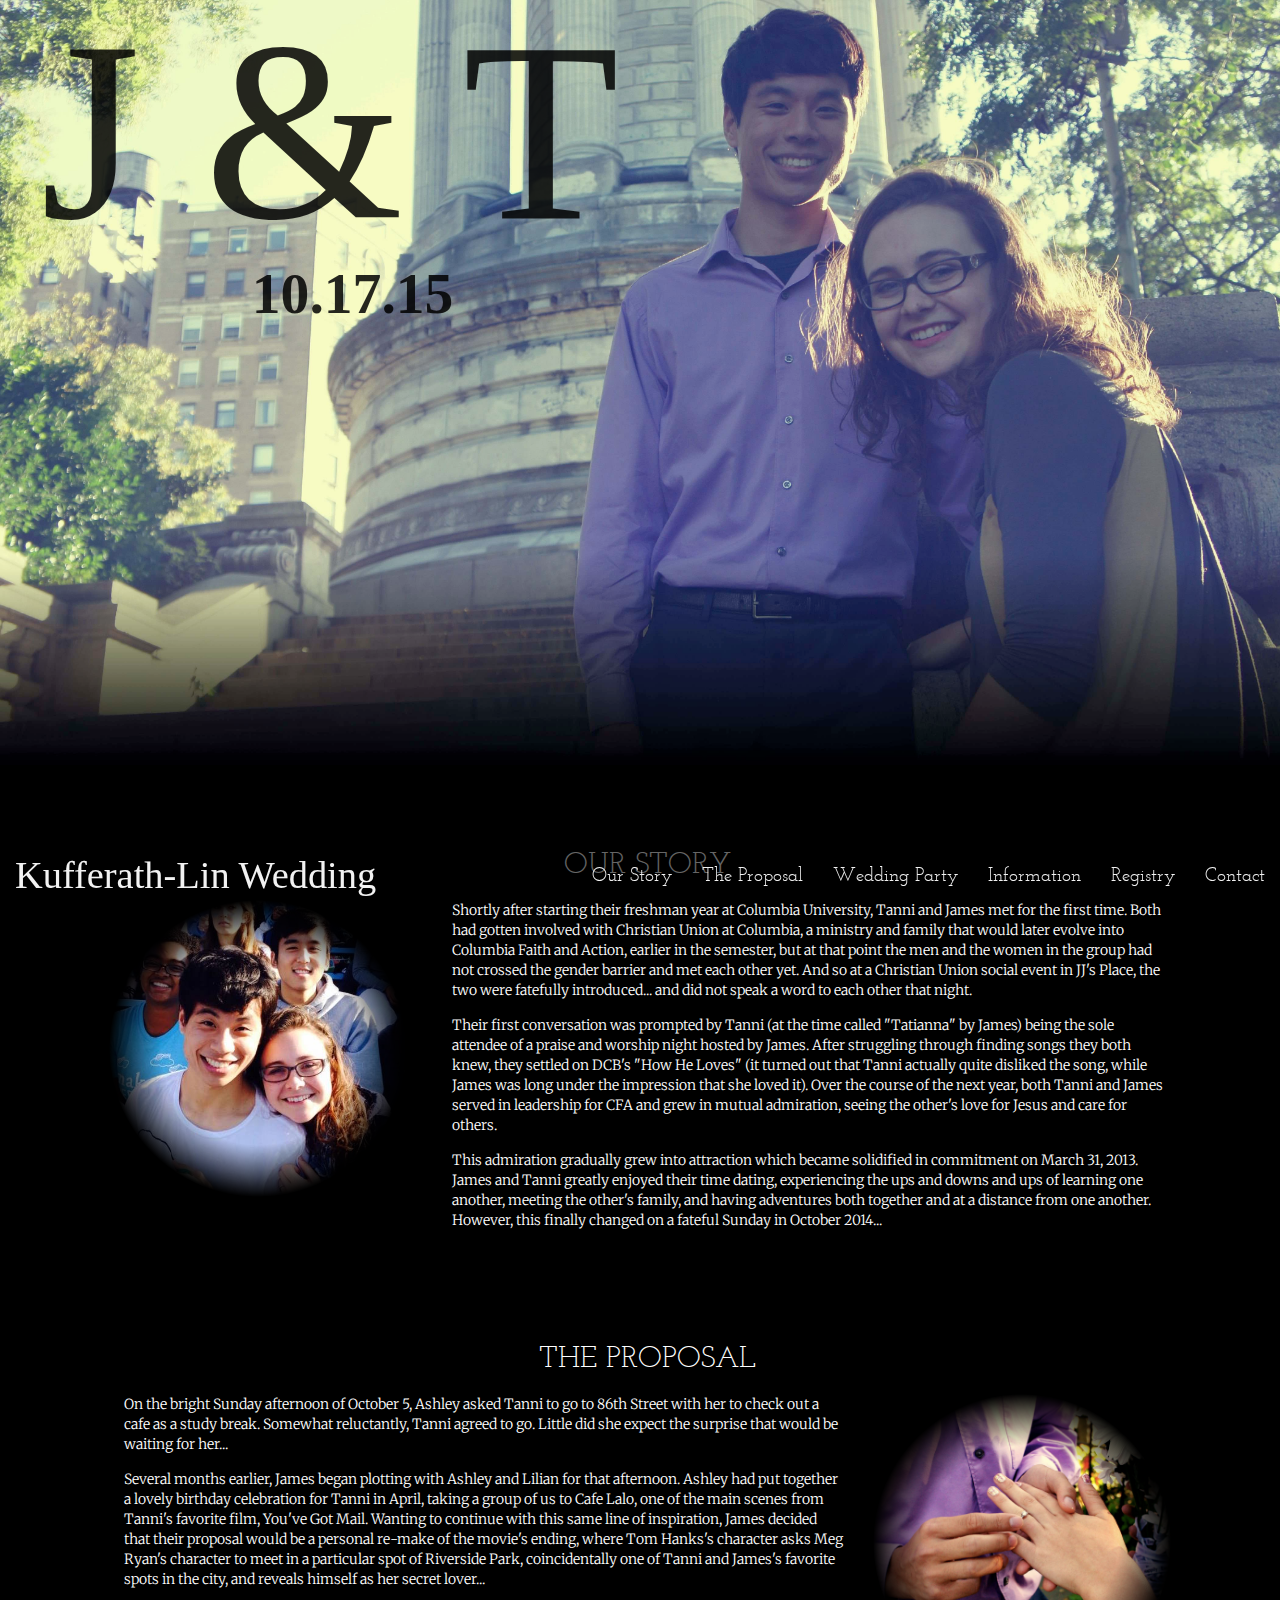
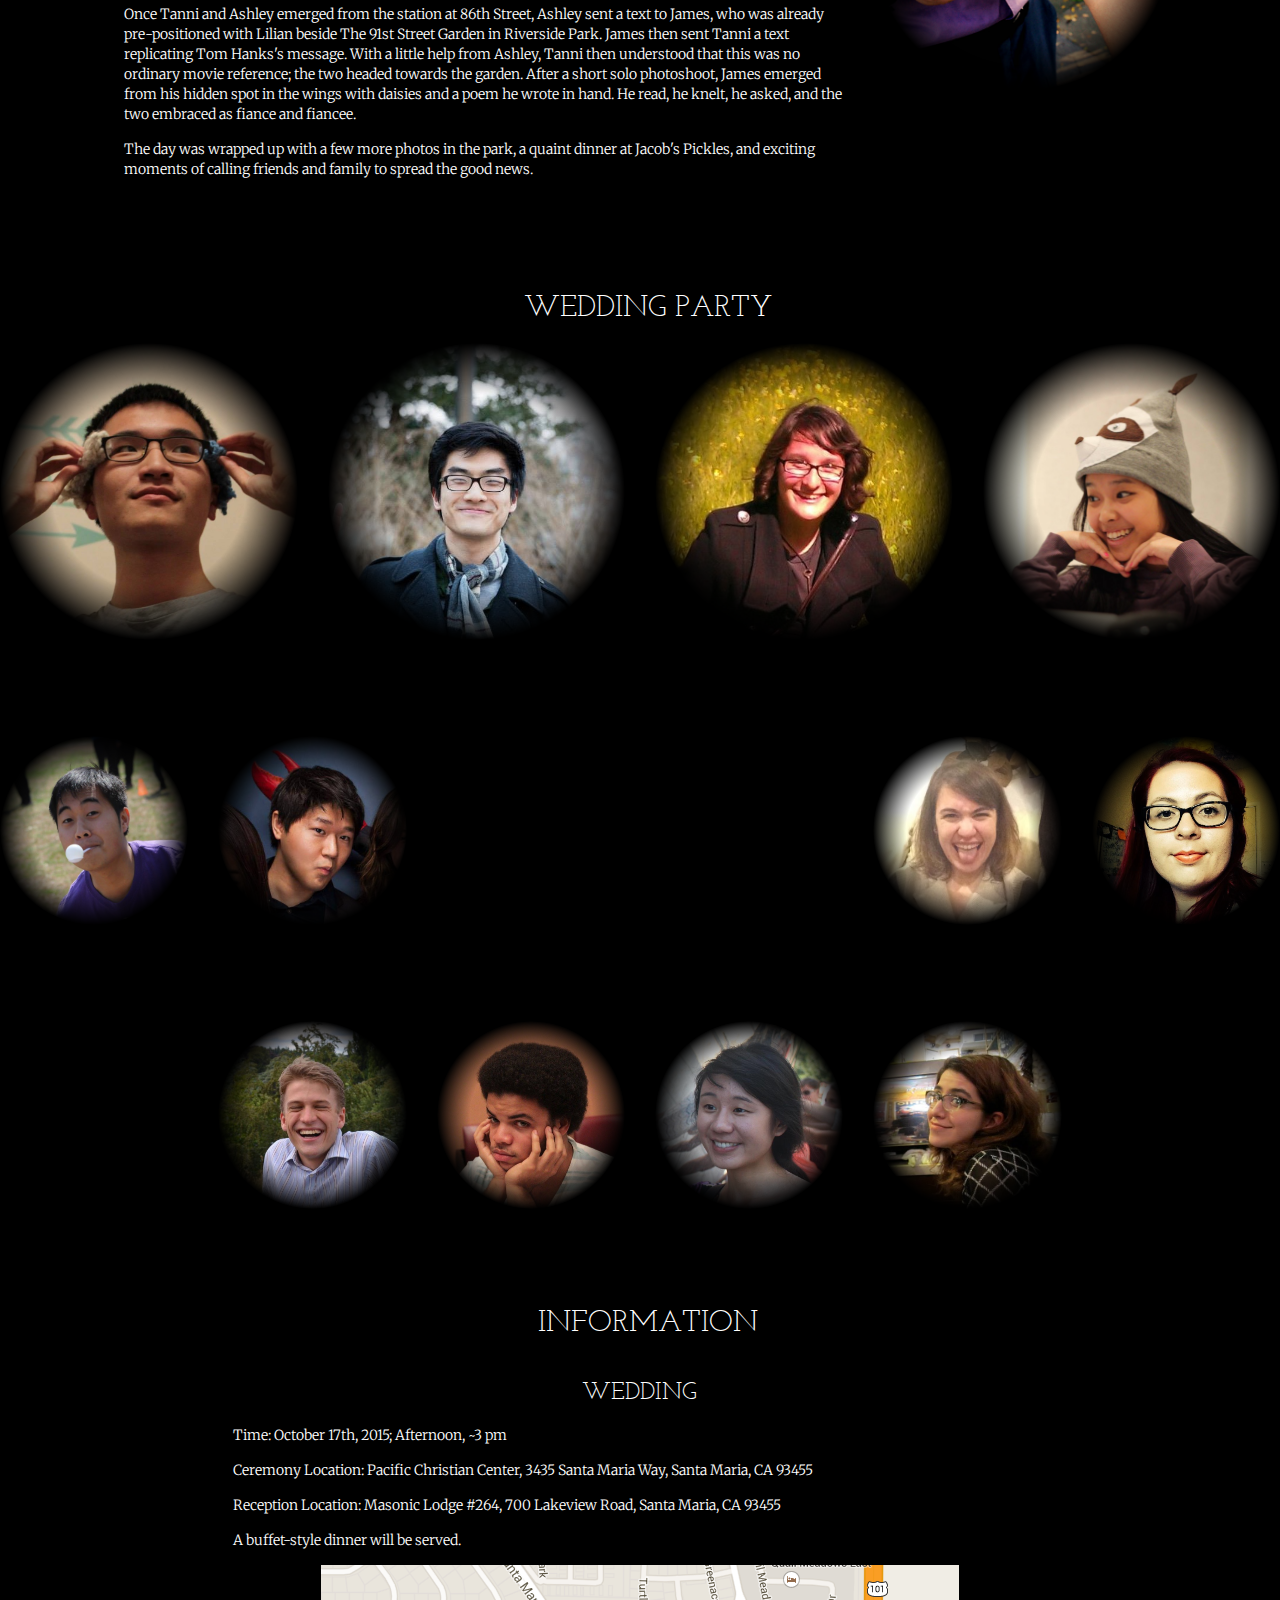
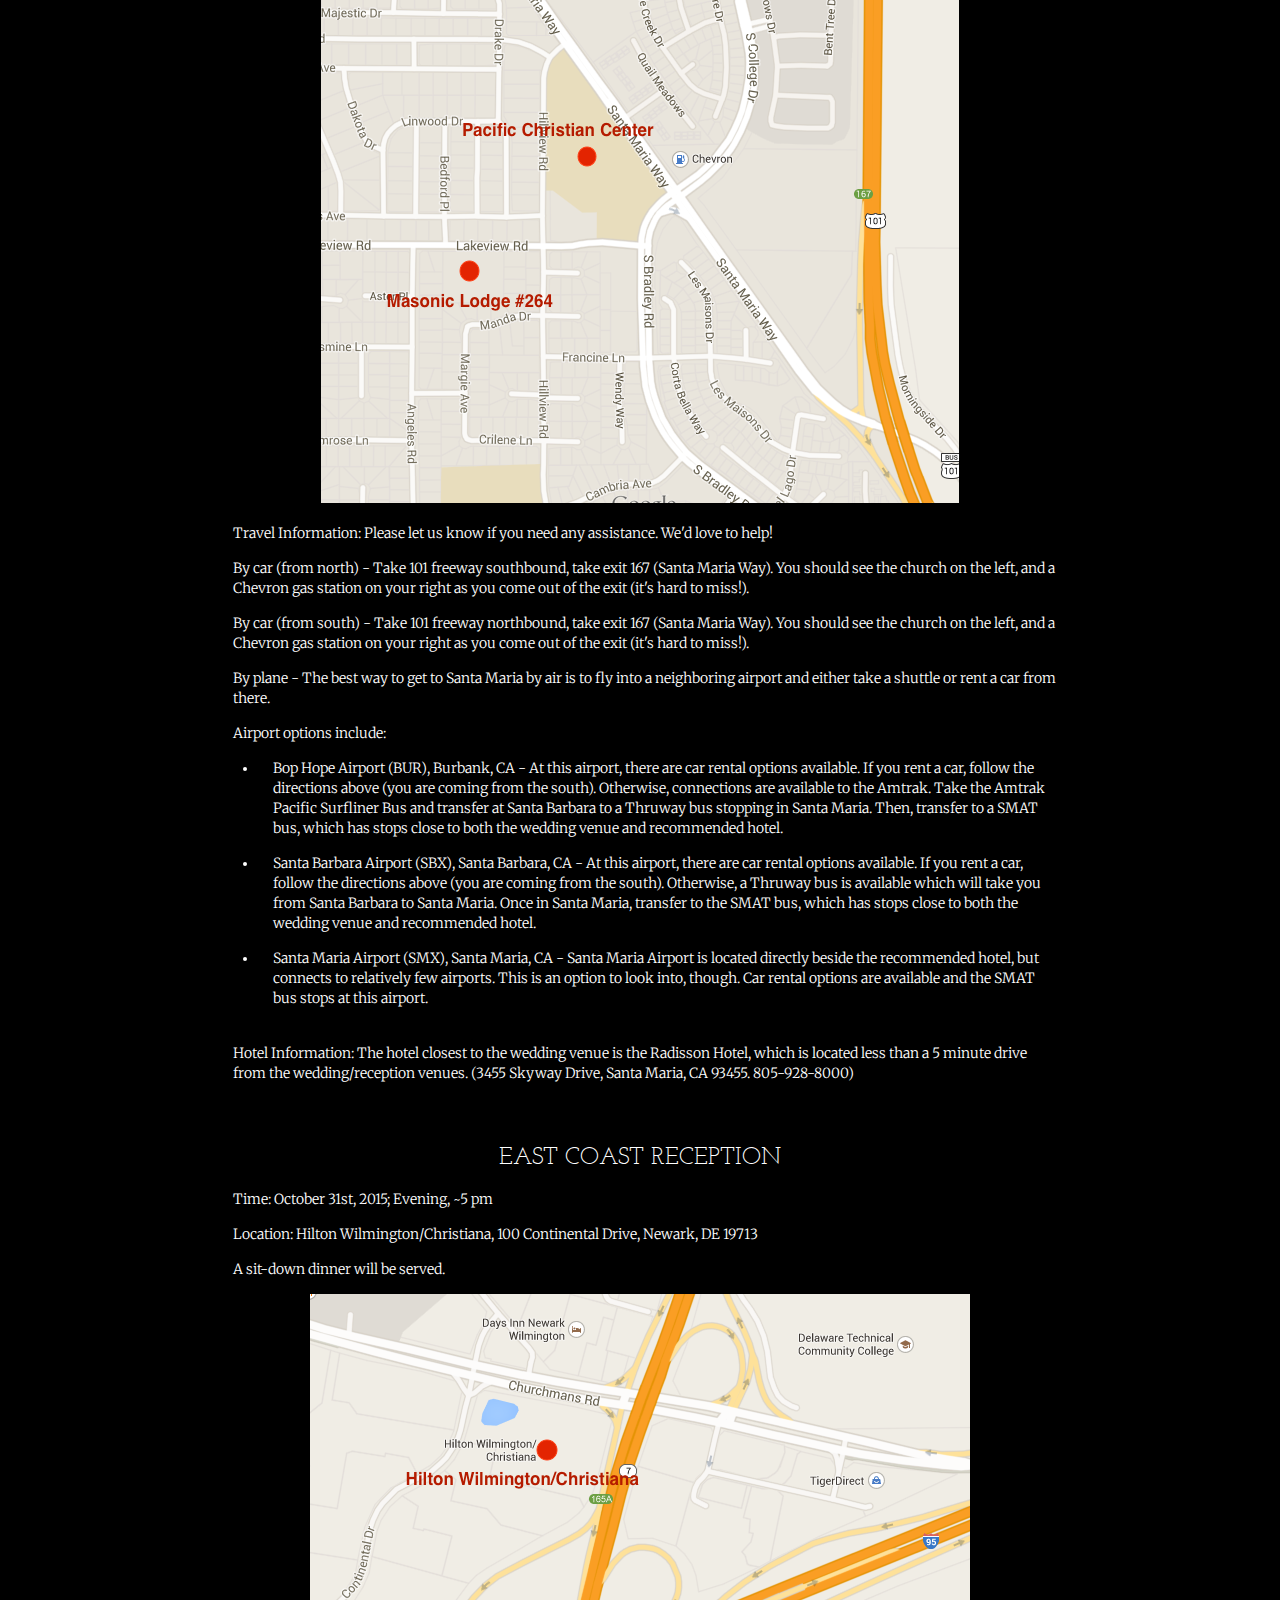
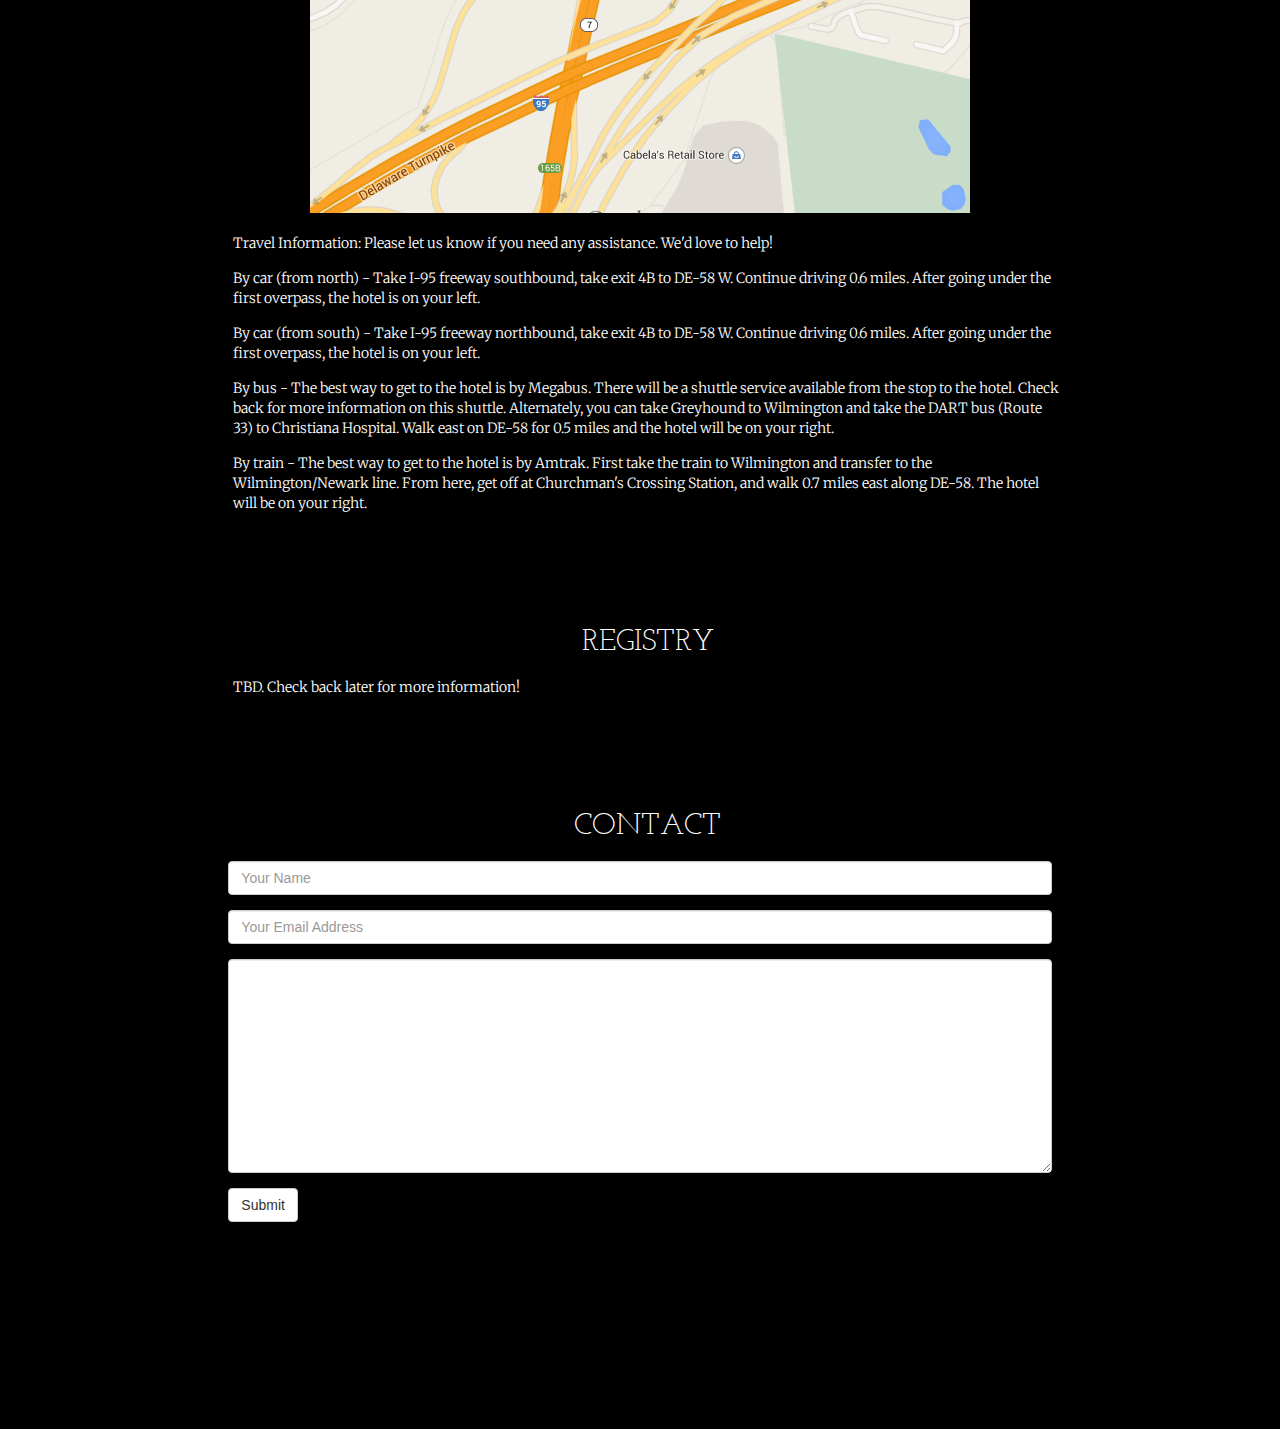
<file: index.html>
<!DOCTYPE html>
<html>
  <head>
    <title>J & T</title>
    <meta name="viewport" content="width=device-width, initial-scale=1.0">
    <link href="//d27bu0n70kzs4u.cloudfront.net/assets/fonts/archistico-bold-4fdade36f82dc8100cf2818063e30f77.css" media="screen" rel="stylesheet" type="text/css">
    <link href='http://fonts.googleapis.com/css?family=Merriweather:400,300' rel='stylesheet' type='text/css'>
    <link href="//d27bu0n70kzs4u.cloudfront.net/assets/fonts/archistico-d59f74fe022ce50fbf146096fdb9cc0a.css" media="screen" rel="stylesheet" type="text/css">
    <link href = "css/bootstrap.min.css" rel = "stylesheet">

    <link rel="stylesheet" href="/fancybox/jquery.fancybox.css" type="text/css" media="screen" />

    <!-- browser tab logo -->
    <link rel="icon" type="image/png" href="/img/ring.png" sizes="16x16">
    <link rel="icon" type="image/png" href="/img/ring.png" sizes="32x32">
    <link rel="icon" type="image/x-icon" href="/img/ring.ico" >
    <link rel="shortcut icon" type="image/x-icon" href="/img/ring.ico"/>
    <link href = "css/styles.css" rel = "stylesheet">


  </head>

  <body>

<nav class="navbar transparent navbar-fixed-bottom navbar-static-bottom">
<!--   <div class="navbar-static-top"> -->
  <div class="container-fluid">
    <!-- Brand and toggle get grouped for better mobile display -->
    <div class="navbar-header">
      <button type="button" class="navbar-toggle collapsed" data-toggle="collapse" data-target="#bs-example-navbar-collapse-1">
        <span class="sr-only">Toggle navigation</span>
        <span class="icon-bar"></span>
        <span class="icon-bar"></span>
        <span class="icon-bar"></span>
      </button>
      <a class="navbar-brand smoothScroll" id="wedding_name" href="#top">Kufferath-Lin Wedding</a>
    </div>

    <!-- Collect the nav links, forms, and other content for toggling -->
    <div class="collapse navbar-collapse" id="bs-example-navbar-collapse-1">
      <ul class="nav navbar-nav navbar-right">
        <li><a href="#ourstory" class="navbar-myitem smoothScroll">Our Story</a></li>
        <li><a href="#theproposal" class="navbar-myitem smoothScroll">The Proposal</a></li>
        <li><a href="#weddingparty" class="navbar-myitem smoothScroll">Wedding Party</a></li>
        <li><a href="#information" class="navbar-myitem smoothScroll">Information</a></li>
        <li><a href="#registry" class="navbar-myitem smoothScroll">Registry</a></li>
        <li><a href="#contact" class="navbar-myitem smoothScroll">Contact</a></li>
      </ul>
    </div><!-- /.navbar-collapse -->
  </div><!-- /.container-fluid -->
</nav>

  <div id="top">
    <!-- titles -->
    <p id="test1">J & T</p>
    <p id="test2">10.17.15</p>

    <!-- create buffer space -->
    <div class="row top-buffer"></div>
    <div class="row top-buffer"></div>
    <div class="row top-buffer"></div>
    <div class="row top-buffer"></div>

    <!-- first "our story" section -->
    <!-- <h3 color="white" position="center">Our Story</h3> -->
    <div class="row" id="ourstory">
      <h2 class="sectiontitle">OUR STORY</h2>
      <div class="section col-md-1"></div>
      <div class="section col-md-3">
        <img class="img-responsive img-circle partyimages" src="img/tannijames.jpg">
      </div>
      <div class="section col-md-7">
        <p>Shortly after starting their freshman year at Columbia University, Tanni and James met for the first time. Both had gotten involved with Christian Union at Columbia, a ministry and family that would later evolve into Columbia Faith and Action, earlier in the semester, but at that point the men and the women in the group had not crossed the gender barrier and met each other yet. And so at a Christian Union social event in JJ's Place, the two were fatefully introduced... and did not speak a word to each other that night.</p>

        <p>Their first conversation was prompted by Tanni (at the time called "Tatianna" by James) being the sole attendee of a praise and worship night hosted by James. After struggling through finding songs they both knew, they settled on DCB's "How He Loves" (it turned out that Tanni actually quite disliked the song, while James was long under the impression that she loved it). Over the course of the next year, both Tanni and James served in leadership for CFA and grew in mutual admiration, seeing the other's love for Jesus and care for others.</p>

        <p>This admiration gradually grew into attraction which became solidified in commitment on March 31, 2013. James and Tanni greatly enjoyed their time dating, experiencing the ups and downs and ups of learning one another, meeting the other's family, and having adventures both together and at a distance from one another. However, this finally changed on a fateful Sunday in October 2014...</p>
      </div>
      <div class="section col-md-1"></div>
    </div>

    <!-- proposal section -->
    <div class="row top-buffer"></div>
    <div class="row" id="theproposal">
      <h2 class="sectiontitle">THE PROPOSAL</h2>
      <div class="section col-md-1"></div>
      <div class="section col-md-7">
        <p>On the bright Sunday afternoon of October 5, Ashley asked Tanni to go to 86th Street with her to check out a cafe as a study break. Somewhat reluctantly, Tanni agreed to go. Little did she expect the surprise that would be waiting for her...</p>
        
        <p>Several months earlier, James began plotting with Ashley and Lilian for that afternoon. Ashley had put together a lovely birthday celebration for Tanni in April, taking a group of us to Cafe Lalo, one of the main scenes from Tanni's favorite film, You've Got Mail. Wanting to continue with this same line of inspiration, James decided that their proposal would be a personal re-make of the movie's ending, where Tom Hanks's character asks Meg Ryan's character to meet in a particular spot of Riverside Park, coincidentally one of Tanni and James's favorite spots in the city, and reveals himself as her secret lover...</p>

        <p>Once Tanni and Ashley emerged from the station at 86th Street, Ashley sent a text to James, who was already pre-positioned with Lilian beside The 91st Street Garden in Riverside Park. James then sent Tanni a text replicating Tom Hanks's message. With a little help from Ashley, Tanni then understood that this was no ordinary movie reference; the two headed towards the garden. After a short solo photoshoot, James emerged from his hidden spot in the wings with daisies and a poem he wrote in hand. He read, he knelt, he asked, and the two embraced as fiance and fiancee.</p>

        <p>The day was wrapped up with a few more photos in the park, a quaint dinner at Jacob's Pickles, and exciting moments of calling friends and family to spread the good news.</p>
      </div>
      <div class="section col-md-3">
        <img class="img-responsive img-circle partyimages" src="img/proposal.jpg">
      </div>
      <div class="section col-md-1"></div>
    </div>

    <!-- wedding party section 1-->
    <div class="row top-buffer"></div>
    <div class="row" id="weddingparty">
      <h2 class="sectiontitle">WEDDING PARTY</h2>
      <div class="section col-md-3">
      <a class="fancybox" href="#xue">
        <img class="img-responsive img-circle partyimages" src="img/xue.jpg">
      </a>
      </div>
      <div class="section col-md-3">
            <a class="fancybox" href="#karl">
        <img class="img-responsive img-circle partyimages" src="img/karl.jpg">
        </a>
      </div>
      <div class="section col-md-3">
            <a class="fancybox" href="#dasha">
        <img class="img-responsive img-circle partyimages" src="img/dasha.jpg">
        </a>
      </div>
      <div class="section col-md-3">
            <a class="fancybox" href="#lilian">
        <img class="img-responsive img-circle partyimages" src="img/lilian.jpg">
        </a>
      </div>
    </div>


    <!-- wedding party section 2-->
    <div class="row top-buffer"></div>
    <div class="row" id="weddingparty">
      <div class="section col-md-2">
        <a class="fancybox" href="#wilson">
          <img class="img-responsive img-circle partyimages" src="img/wilson.jpg">
        </a>
      </div>
      <div class="section col-md-2">
        <a class="fancybox" href="#ryan">
          <img class="img-responsive img-circle partyimages" src="img/ryan.jpg">
        </a>
      </div>
      <div class="section col-md-4"></div>
      <div class="section col-md-2">
        <a class="fancybox" href="#shayna">
          <img class="img-responsive img-circle partyimages" src="img/shayna.jpg">
        </a>
      </div>
      <div class="section col-md-2">
        <a class="fancybox" href="#grace">
          <img class="img-responsive img-circle partyimages" src="img/grace.jpg">
        </a>
      </div>
    </div>

    <!-- wedding party section 3-->
    <div class="row top-buffer"></div>
    <div class="row" id="weddingparty">
      <div class="section col-md-2"></div>
      <div class="section col-md-2">
        <a class="fancybox" href="#luke">
          <img class="img-responsive img-circle partyimages" src="img/luke.jpg">
        </a>
      </div>
      <div class="section col-md-2">
        <a class="fancybox" href="#xavier">
          <img class="img-responsive img-circle partyimages" src="img/xavier.jpg">
        </a>
      </div>

      <div class="section col-md-2">
        <a class="fancybox" href="#charlotte">
          <img class="img-responsive img-circle partyimages" src="img/charlotte.jpg">
        </a>
      </div>
      <div class="section col-md-2">
        <a class="fancybox" href="#ashley">
          <img class="img-responsive img-circle partyimages" src="img/ashley.jpg">
        </a>
      </div>
      <div class="section col-md-2"></div>
    </div>


    <div class="row top-buffer"></div>
    <div class="row" id="information">
      <h2 class="sectiontitle">INFORMATION</h2>
      <div class="col-md-2"></div>
      <div class="section col-md-8">

        <div class="sectiontitle"><h3>WEDDING</h3></div>
        <p>Time: October 17th, 2015; Afternoon, ~3 pm</p>
        <p>Ceremony Location: Pacific Christian Center, 3435 Santa Maria Way, Santa Maria, CA 93455</p>
        <p>Reception Location: Masonic Lodge #264, 700 Lakeview Road, Santa Maria, CA 93455</p>
        <p>A buffet-style dinner will be served.</p>
        <img src="img/directions.png" class="img-responsive maps">
        <br>
        <p>Travel Information: Please let us know if you need any assistance. We'd love to help!</p>
        <p>By car (from north) - Take 101 freeway southbound, take exit 167 (Santa Maria Way). You should see the church on the left, and a Chevron gas station on your right as you come out of the exit (it's hard to miss!).</p>
        <p>By car (from south) - Take 101 freeway northbound, take exit 167 (Santa Maria Way). You should see the church on the left, and a Chevron gas station on your right as you come out of the exit (it's hard to miss!).</p>
        <p>By plane - The best way to get to Santa Maria by air is to fly into a neighboring airport and either take a shuttle or rent a car from there.</p>
        <p>Airport options include:</p>
        <ul>
          <li><p>Bop Hope Airport (BUR), Burbank, CA - At this airport, there are car rental options available. If you rent a car, follow the directions above (you are coming from the south). Otherwise, connections are available to the Amtrak. Take the Amtrak Pacific Surfliner Bus and transfer at Santa Barbara to a Thruway bus stopping in Santa Maria. Then, transfer to a SMAT bus, which has stops close to both the wedding venue and recommended hotel.</p></li>
          <li><p>Santa Barbara Airport (SBX), Santa Barbara, CA - At this airport, there are car rental options available. If you rent a car, follow the directions above (you are coming from the south). Otherwise, a Thruway bus is available which will take you from Santa Barbara to Santa Maria. Once in Santa Maria, transfer to the SMAT bus, which has stops close to both the wedding venue and recommended hotel.</p></li>
          <li><p>Santa Maria Airport (SMX), Santa Maria, CA - Santa Maria Airport is located directly beside the recommended hotel, but connects to relatively few airports. This is an option to look into, though. Car rental options are available and the SMAT bus stops at this airport.</p></li>
        </ul>
        <br>
        <p>Hotel Information: The hotel closest to the wedding venue is the Radisson Hotel, which is located less than a 5 minute drive from the wedding/reception venues. (3455 Skyway Drive, Santa Maria, CA 93455. 805-928-8000)

      <br><br><br>
      <div class="sectiontitle"><h3>EAST COAST RECEPTION</h3></div>
        <p>Time: October 31st, 2015; Evening, ~5 pm</p>
        <p>Location: Hilton Wilmington/Christiana, 100 Continental Drive, Newark, DE 19713</p>
        <p>A sit-down dinner will be served.</p>
        <img src="img/hilton.png" class="img-responsive maps">
        <br>
        <p>Travel Information: Please let us know if you need any assistance. We'd love to help!</p>
        <p>By car (from north) - Take I-95 freeway southbound, take exit 4B to DE-58 W. Continue driving 0.6 miles. After going under the first overpass, the hotel is on your left.</p>
        <p>By car (from south) - Take I-95 freeway northbound, take exit 4B to DE-58 W. Continue driving 0.6 miles. After going under the first overpass, the hotel is on your left.</p>
        <p>By bus - The best way to get to the hotel is by Megabus. There will be a shuttle service available from the stop to the hotel. Check back for more information on this shuttle. Alternately, you can take Greyhound to Wilmington and take the DART bus (Route 33) to Christiana Hospital. Walk east on DE-58 for 0.5 miles and the hotel will be on your right.</p>
        <p>By train - The best way to get to the hotel is by Amtrak. First take the train to Wilmington and transfer to the Wilmington/Newark line. From here, get off at Churchman's Crossing Station, and walk 0.7 miles east along DE-58. The hotel will be on your right.</p>
      </div>

      <div class="col-md-2"></div>
    </div>
    <div class="row top-buffer"></div>
    <div class="row" id="registry">
      <h2 class="sectiontitle">REGISTRY</h2>
      <div class="col-md-2"></div>
      <div class="section col-md-8">
        <p>TBD. Check back later for more information!</p>
      </div>
      <div class="col-md-2"></div>
    </div>

    <div class="row top-buffer"></div>



     <div class=:"row" id="contact">
      <h2 class="sectiontitle">CONTACT</h2>
      <div class="col-md-2"></div>
      <div class="section col-md-8">
      
      
        <form action="email.php" method="post">
          <div class="form-group">
          <input type="text" class="form-control" name="name" placeholder="Your Name">
          </div>
          <div class="form-group">
          <input type="email" class="form-control" name="email" placeholder="Your Email Address">
          </div>
          <div class="form-group">
            <textarea class="form-control" name="message" rows="10"></textarea>
          </div>
          <button type="submit" onclick="submission('button')" id="button" value="button" class="btn btn-default">Submit</button>
          <p id="check"></p>
        </form>
      </div>

    <script>
    function submission(btn) {
      var property = document.getElementById(btn);
      property.style.backgroundColor = "gray";
      property.innerHTML = "Submitted";
    }
    </script>

          
      <div class="col-md-2"></div>
    </div>

    <div class="row top-buffer"></div>
    <div class="row top-buffer"></div>
    <div class="row top-buffer"></div>

  </div>

  <div class="guest-bio" id="xue">
      <h2>James Xue, Best Man</h2>
      <p>He is Chinese-American, studies Computer Science, hails from a suburban town about 2 hours from New York City, has a sister who graduated from Johns Hopkins, and loves Jesus; he is James... Xue. After finding out that he shared a rather unusual number of traits with the groom, James subsequently agreed to be the groom's roommate and best friend for every one of their four years at Columbia. In their prime, you could commonly find these two coding, taking late night strolls around campus, and playing basketball at Dodge. Through all of these experiences and more, James has forever shaped the trajectory of the groom's life into one of more love, more serious thought and reflection, and more of God's adventure. James holds bioinformatics and Columbia's Christian A Capella group Jubilation! dear to his heart, and he will be pursuing a PhD and academic career in one of the two (see if you can guess which one!).</p>
  </div>
  <div class="guest-bio" id="karl">
      <h2>Karl Li, Best Man</h2>
      <p>Sometime around the 4th grade, when the groom discovered that he possessed a Gameboy Link Cable, Karl became a much cherished friend in the groom's eyes. Little did either of them know that this was the beginning of a special friendship, rivaling the brotherhood of Mario and Luigi, which would mold and shape them both in those formative years. Karl taught the groom how to be transparent before his peers, how NOT to interact with girls back in middle school and high school, and how to love Jesus with fervor and intensity. With Relient K as their muse, Karl and the groom could often be found in the church sanctuary jamming on guitar and bass as well as loving on their Brothers-in-Christ in various ways. Karl is passionate about business, technology, and the Gospel, and he will be in Philadelphia start his labor in tech consulting in the coming months.</p>
  </div>
    <div class="guest-bio" id="dasha">
      <h2>Dasha Korolev, Maid of Honor</h2>
      <p>Ever since Dasha complemented the bride's hair in their 7th grade algebra class (and promptly invited herself over to the bride's house), the two have been the best of friends. Even a cross-country move for Dasha couldn't stop this friendship - she and the bride enjoyed tying up their household phone lines for hours on end throughout their high school years (to the great dismay of their parents). To this day, they enjoy visiting each other often, going to concerts together, watching Grey's Anatomy, and laughing together over the odder things in life. Dasha has taught the bride much about embracing spontaneity (stillworking on that one!),loving other peoplewholeheartedly, and being open to new interests.Dasha loves learning about archaeology and alchemy, traveling, and enjoying a good cup of coffee with friends. She hopes to join a program in Germany soon to study the management of UNESCO World Heritage sites.</p>
  </div>
      <div class="guest-bio" id="lilian">
      <h2>Lilian Chow, Maid of Honor</h2>
      <p>Lilian and the bride met in their freshman year at Columbia through their Bible course, after which they agreed to be roommates for the following year. Little did they know that this amicable agreement would blossom into an amazing friendship! Over the past three years as friends and roommates, they have worshipped God and served in ministry together, confided in and encouraged one another, and enjoyed each other's general silliness. Their roommate hobbies include singing terrible duets, watching ABC Family's Switched at Birth, and eating junk food together even when they know they shouldn't. Having seen the bride through all her ups and downs, Lilian has shown her what it's like to be loved and accepted unconditionally. When she's not leading a meeting for one of her many clubs, you can find her watching Taiwanese dramas, playing Candy Crush, and singing or bonding with one of her beloved fellow members of Jubilation!, Columbia's Christian a cappella group. Lilian hopes to work in the field of education, either in the US or in her native Hong Kong.</p>
  <div class="guest-bio" id="wilson">
      <h2>Wilson Hsu, Groomsman</h2>
      <p>Wilson and the groom met a long, long time ago, back in the days of full day Vacation Bible School and Chinese Culture Camp, where slip 'n slides and grappling tournaments were highlights of the summer months. Over the years, Wilson could often be found teaching the groom to breakdance among other athletic and artistic endeavors, getting him to loosen and lighten up, and filling out the rhythm section of Jamwilkarsones with the groom. Their relationship was not always smooth; it had to endure times of intense drama, anger, passion, and compassion. But praise God that He used these moments in His infinite wisdom. Wilson taught the groom about loyalty and resilience, both of which are challenging lessons. When he isn't serving and loving his ROX and Pi Alpha Phi communities, he can be found playing a variety sports or video games; Wilson will be pursuing a career in tech after graduation.</p>
  </div>
  <div class="guest-bio" id="ryan">
      <h2>Ryan Bae, Groomsman</h2>
      <p>On the first day of college, Ryan was the first member of Carman 204 that the groom encountered. Through his amazing gift of finding free events and discounted excursions in the New York, Ryan brought many adventures to the four members of 204 and beyond. Over their time at Columbia, Ryan and the groom shared countless highs and lows, serious conversations and light-hearted Starcraft matches, and several stints of caring for Ryan's pet turtle (including insane car rides, disappearing before move out, and a cameo at a wedding). He showed the groom what it looks like to bounce back from adversity; in their time together, he displayed and inspired bravery in the face of his personal fears and obstacles. Ryan can often be found tinkering with and dreaming of the next big start up idea as well as enjoying food from around the neighborhood with the groom and others. He loves solving challenging business problems and will be taking his passion for consulting and entrepreneurship out west to California after graduation.</p>
  </div>
    <div class="guest-bio" id="shayna">
      <h2>Shayna Orens, Bridesmaid</h2>
      <p>Shayna and the bride owe their friendship to a mutual love of Scrabble - they became friends by playing together one night at the pre-orientation program they both attended before their freshman year at Columbia. They continued their friendship in their first-year Western Literature class, in which they doodled and had thought-provoking discussions in equal measure. Since then, Shayna and the bride have enjoyed "studying" together (read: making each other laugh and talking about life), soaking up the meager New York sunshine during the spring, and playing with Shayna's dog, Emma. Shayna continuously inspires the bride to find out what she is passionate about and to try to work for positive change wherever she is. You can find Shayna doing just that - both in her research and travels abroad, and in her efforts at home teaching yoga and being an amazing friend! Shayna will be completing her last year at Columbia this year - and will probably go on to save the world! </p>
  </div>
      <div class="guest-bio" id="grace">
      <h2>Grace Fowler, Bridesmaid</h2>
      <p>Grace and the bride started out as bitter rivals, both competing for the same role in a school play. After realizing that they actually kinda liked each other, they became fast friends. Throughout their friendship, they have bonded over shared passions. In middle school, they made their acting debuts together. Both have since realized that their chances at Broadway were few and far between. Luckily, they've both set their eyes on new interests (in the same field yet again!) as Psychology majors! Grace is forever inspiring the bride by her persistence in the midst of trial and her confidence in the things she believes. Together, they enjoy talking about Jesus, feminism, and social justice, and learning fascinating facts about animals by watching PBS documentaries. In her spare time, you can find Grace reading, crafting,or educating others over a meal about the issues she's passionate about. She hopes to become a psychologist, hanging out with as many adorable children as possible along the way.</p>
  </div>
  <div class="guest-bio" id="luke">
      <h2>Luke Foster, Groomsman</h2>
      <p>In the early days of NSOP, a mutual friend brought Luke to the groom and proceeded to ask the groom to guess where he was from (the guess was Zimbabwe, not far from the reality of Mozambique). On any given day, Luke and the groom could be found frantically pulling off the latest Veritas Forum, gallavanting across Western Europe, dancing to silly music of their youth, and enjoying a pack of Welch's Fruit Snacks together. Luke modeled for the groom intellectual curiousity, care for our culture, and deep appreciation for tradition - and these have certainly made a lasting impact, stretching and challenging the groom in these ways and more. Luke is fascinated by the transformation of society by the Gospel and cannot get enough of people - whether through books or face-to-face conversation. He will be taking time to work before heading off to graduate school and taking the intellectual world by storm.</p>
  </div>
  <div class="guest-bio" id="xavier">
      <h2>Xavier du Maine, Groomsman</h2>
      <p>On the way to a Yankees game, the first ever CFA event, Xavier and the groom walked down Amsterdam Avenue and chatted about their shared experience playing tenor sax. Little did Xavier know that he would sign away the rights to his afro for the remainder of the year to the groom; little did the groom know that this guy would become one of his dearest friends, consistently providing the groom with laughter and love. Much of their laughter was derived fromg dancing to Taylor Swift's "Shake It Off" and accidentally saying offensive words due to speaking in ridiculous accents/voices. Much of the love came from the genuine and heartfelt care that was incredibly evident on both sides. Xavier is a classical music afficionado as well as a francophile; as far as work goes, he will be directing his energy towards a research and academic career in Neuroscience and Biology.</p>
  </div>
    <div class="guest-bio" id="charlotte">
      <h2>Charlotte Lin, Bridesmaid & Sister of the Groom</h2>
      <p>On the first day of the groom's life on earth, Charlotte expressed her disapproval at having to take her new baby brother home with her. Fortunately, relations warmed up between the siblings as the years went on, and the two have truly treasured their shared background, their complementary differences, and their friendship. Over the years, the groom has experienced countless moments of grace from Charlotte, both active (taking time to ask good questions, playing "pretend" with the groom, sharing transparently) and passive (Charlotte being the "experimental" child). More recently, the bride has started to get to know Charlotte as a future sister-in-law, and she is incredibly excited at the prospect of this relationship in the years to come. Charlotte loves to serve her youth group kids and drive in her car, Appa, and she is right in the heart of her studies to become a doctor.</p>
  </div>
      <div class="guest-bio" id="ashley">
      <h2>Ashley Mendez, Bridesmaid</h2>
      <p>Ashley and the bride first met at Columbia in a pre-orientation program their freshman year. In the overwhelming sea of strange new faces, Ashley as a fellow Christian and California native was an anchor for the bride in her first year of college. They continue to find refuge in each other in their shared faith and sense of humor, and together they enjoy re-watching You've Got Mail for the 500th time, lamenting the cold weather,and searching for decent Mexican food in NYC (a quest yet to be accomplished). Throughout their friendship, the bride has admired Ashley's strength of will and heart in both good times and bad, and her unassuming love for her friends. Ashley's favorite pastimes include exploring the city, particularly Brooklyn (her favorite borough), finding beauty in the everyday (and sharing it with us on Instagram!), and capturing her experiences through photography. Ashley wants to work in crisis management doing what she does best - helping us get our lives together and staying afloat in the midst of chaos.</p>
  </div>



   <script type="text/javascript" src="http://ajax.googleapis.com/ajax/libs/jquery/2.1.3/jquery.min.js"></script>

  <script type="text/javascript" src="/fancybox/jquery.fancybox.pack.js"></script>

  <script src = "js/bootstrap.js"></script>

    <script type="text/javascript">
  $(document).ready(function() {
    $(".fancybox").fancybox();
  });
</script>



  <script type="text/javascript" src="js/smoothscroll.js"></script>

  </body>
</html>
</file>
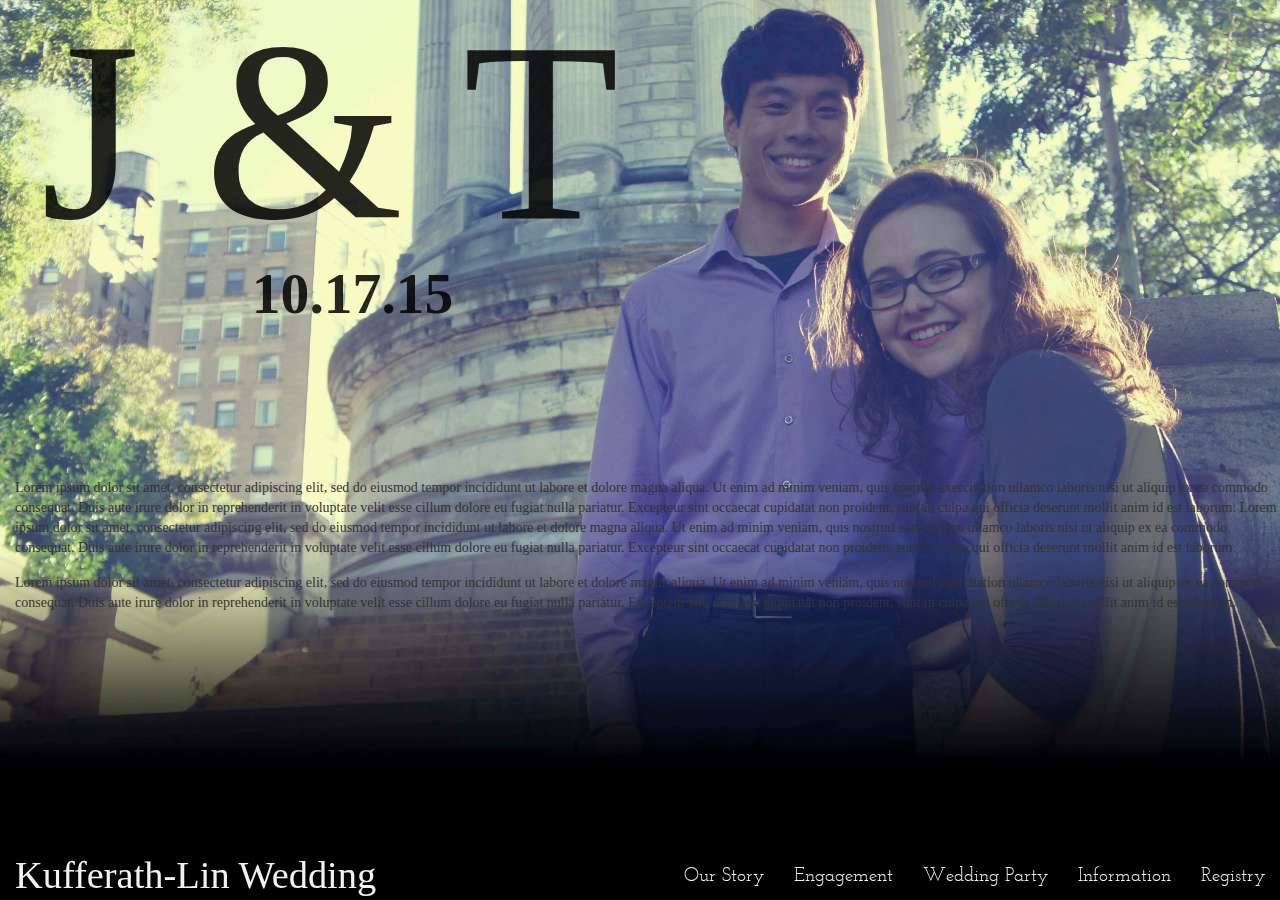
<file: ourstory/index.html>
<!DOCTYPE html>
<html>
  <head>
    <title>J+T</title>
    <meta name="viewport" content="width=device-width, initial-scale=1.0">
    <link href="//d27bu0n70kzs4u.cloudfront.net/assets/fonts/archistico-bold-4fdade36f82dc8100cf2818063e30f77.css" media="screen" rel="stylesheet" type="text/css">
    <link href="//d27bu0n70kzs4u.cloudfront.net/assets/fonts/archistico-d59f74fe022ce50fbf146096fdb9cc0a.css" media="screen" rel="stylesheet" type="text/css">
    <link href = "../css/bootstrap.min.css" rel = "stylesheet">
    <link href = "../css/styles.css" rel = "stylesheet">
  </head>

  <body>

<nav class="navbar transparent navbar-fixed-bottom navbar-static-bottom">
<!--   <div class="navbar-static-top"> -->
  <div class="container-fluid">
    <!-- Brand and toggle get grouped for better mobile display -->
    <div class="navbar-header">
      <button type="button" class="navbar-toggle collapsed" data-toggle="collapse" data-target="#bs-example-navbar-collapse-1">
        <span class="sr-only">Toggle navigation</span>
        <span class="icon-bar"></span>
        <span class="icon-bar"></span>
        <span class="icon-bar"></span>
      </button>
      <a class="navbar-brand" id="wedding_name" href="..">Kufferath-Lin Wedding</a>
    </div>

    <!-- Collect the nav links, forms, and other content for toggling -->
    <div class="collapse navbar-collapse" id="bs-example-navbar-collapse-1">
      <ul class="nav navbar-nav navbar-right">
        <li><a href="ourstory" class="navbar-myitem">Our Story</a></li>
        <li><a href="#" class="navbar-myitem">Engagement</a></li>
        <li><a href="#" class="navbar-myitem">Wedding Party</a></li>
        <li><a href="#" class="navbar-myitem">Information</a></li>
        <li><a href="#" class="navbar-myitem">Registry</a></li>        
      </ul>
    </div><!-- /.navbar-collapse -->
  </div><!-- /.container-fluid -->
</nav>

  </div>

  <div> 
    <p id="test1">J & T</p>
    <p id="test2">10.17.15</p>
  </div> 

  <div class="transbox">
<p>Lorem ipsum dolor sit amet, consectetur adipiscing elit, sed do eiusmod tempor incididunt ut labore et dolore magna aliqua. Ut enim ad minim veniam, quis nostrud exercitation ullamco laboris nisi ut aliquip ex ea commodo consequat. Duis aute irure dolor in reprehenderit in voluptate velit esse cillum dolore eu fugiat nulla pariatur. Excepteur sint occaecat cupidatat non proident, sunt in culpa qui officia deserunt mollit anim id est laborum. Lorem ipsum dolor sit amet, consectetur adipiscing elit, sed do eiusmod tempor incididunt ut labore et dolore magna aliqua. Ut enim ad minim veniam, quis nostrud exercitation ullamco laboris nisi ut aliquip ex ea commodo consequat. Duis aute irure dolor in reprehenderit in voluptate velit esse cillum dolore eu fugiat nulla pariatur. Excepteur sint occaecat cupidatat non proident, sunt in culpa qui officia deserunt mollit anim id est laborum.</p>
<p>Lorem ipsum dolor sit amet, consectetur adipiscing elit, sed do eiusmod tempor incididunt ut labore et dolore magna aliqua. Ut enim ad minim veniam, quis nostrud exercitation ullamco laboris nisi ut aliquip ex ea commodo consequat. Duis aute irure dolor in reprehenderit in voluptate velit esse cillum dolore eu fugiat nulla pariatur. Excepteur sint occaecat cupidatat non proident, sunt in culpa qui officia deserunt mollit anim id est laborum.</p>
</div>

  <script src = "../js/jquery-2.1.3.min.js"></script>
  <script src = "../js/bootstrap.js"></script>

  </body>
</html>
</file>
<file: css/styles.css>
#test1 {
  font-family: 'Archistico';
  color: rgba(0,0,0,.85);
  font-size: 20vw;
  position: relative;
  left: 2vw;
  top: -4vw;
}

#test2 {
  font-family: 'Archistico';
  color: rgba(0,0,0,.85);
  font-size: 4.5vw;
  font-weight: bold;
  position: relative;
  left: 18.5vw;
  top: -10vw;
}

.maps{
  margin: 0 auto;
}

.section{
  color: white;
}

.sectiontitle{
  font-family: 'josefin_slabregular';
  color: white;
  text-align: center;
  margin-bottom: 20px;
}

#wedding_name {
  font-family: 'Archistico';
  font-size: 3vw;
  color: rgba(255,255,255,0.95);
}

@media all and (max-width: 450px){
  #wedding_name {
    font-family: 'Archistico';
    font-size: 16px;
    color: rgba(255,255,255,0.95);
  }
}

@media all and (min-width: 1400px){
  #wedding_name {
    font-family: 'Archistico';
    font-size: 250%;
    color: rgba(255,255,255,0.95);
  }
}

.navbar.transparent {
   background: rgba(0,0,0,0.60);
}

.navbar-brand {
  color: rgba(255,255,255,0.95);
  font-weight: 500;
}

.navbar-myitem {
  color: rgba(255,255,255,0.95);
  font-family: 'josefin_slabregular';
  font-weight: 125;
  font-size: 1.5vw
}

@media all and (max-width: 800px){
  .navbar-myitem {
    color: rgba(255,255,255,0.95);
    font-family: 'josefin_slabregular';
    font-weight: 125;
    font-size: 14px;
  }
}

.icon-bar {
  background-color: rgba(255,255,255,0.95);
}

.top-buffer {
  margin-top: 7.5vw;
}

.partyimages {
  -webkit-mask-image: radial-gradient(50% 50%, black 65%, transparent 100%);
}

@media all and (min-width: 500px){
  .partyimages {
    margin-left: auto;
    margin-right: auto;
    width: 350px;
    -webkit-mask-image: radial-gradient(50% 50%, black 65%, transparent 100%);
  }
}

@media all and (max-width: 1238px){
  .partyimages {
    margin-left: auto;
    margin-right: auto;
    width: 350px;
    -webkit-mask-image: radial-gradient(50% 50%, black 65%, transparent 100%);
  }
}

.guest-bio {
  display: none;
}

body {
  background: url(../img/background.jpg) no-repeat center top;
  background-color: rgb(0,0,0);
  background-size: 100% auto;
  overflow-x: hidden;
  max-width: 100%;
}

/*fixed side scroll problem*/
html{
  overflow-x: hidden;
  max-width: 100%;
}


@font-face {
    font-family: 'josefin_slabregular';
    src: url('../fonts/josefinslab-regular-webfont.eot');
    src: url('../fonts/josefinslab-regular-webfont.eot?#iefix') format('embedded-opentype'),
         url('../fonts/josefinslab-regular-webfont.woff2') format('woff2'),
         url('../fonts/josefinslab-regular-webfont.woff') format('woff'),
         url('../fonts/josefinslab-regular-webfont.ttf') format('truetype'),
         url('../fonts/josefinslab-regular-webfont.svg#josefin_slabregular') format('svg');
    font-weight: normal;
    font-style: normal;

}


p, h2 {
    font-family: 'Merriweather', serif;
    font-weight: 300;
    margin: 0 0 15px 15px;


}


@font-face {
    font-family: 'gentium_basicregular';
    src: url('../fonts/genbasr-webfont.eot');
    src: url('../fonts/genbasr-webfont.eot?#iefix') format('embedded-opentype'),
         url('../fonts/genbasr-webfont.woff2') format('woff2'),
         url('../fonts/genbasr-webfont.woff') format('woff'),
         url('../fonts/genbasr-webfont.ttf') format('truetype'),
         url('../fonts/genbasr-webfont.svg#gentium_basicregular') format('svg');
    font-weight: normal;
    font-style: normal;

}

@font-face {
    font-family: 'quicksandlight';
    src: url('../fonts/quicksand-light-webfont.eot');
    src: url('../fonts/quicksand-light-webfont.eot?#iefix') format('embedded-opentype'),
         url('../fonts/quicksand-light-webfont.woff2') format('woff2'),
         url('../fonts/quicksand-light-webfont.woff') format('woff'),
         url('../fonts/quicksand-light-webfont.ttf') format('truetype'),
         url('../fonts/quicksand-light-webfont.svg#quicksandlight') format('svg');
    font-weight: normal;
    font-style: normal;

}




@font-face {
    font-family: 'quicksandregular';
    src: url('../fonts/quicksand-regular-webfont.eot');
    src: url('../fonts/quicksand-regular-webfont.eot?#iefix') format('embedded-opentype'),
         url('../fonts/quicksand-regular-webfont.woff2') format('woff2'),
         url('../fonts/quicksand-regular-webfont.woff') format('woff'),
         url('../fonts/quicksand-regular-webfont.ttf') format('truetype'),
         url('../fonts/quicksand-regular-webfont.svg#quicksandregular') format('svg');
    font-weight: normal;
    font-style: normal;

}
</file>
